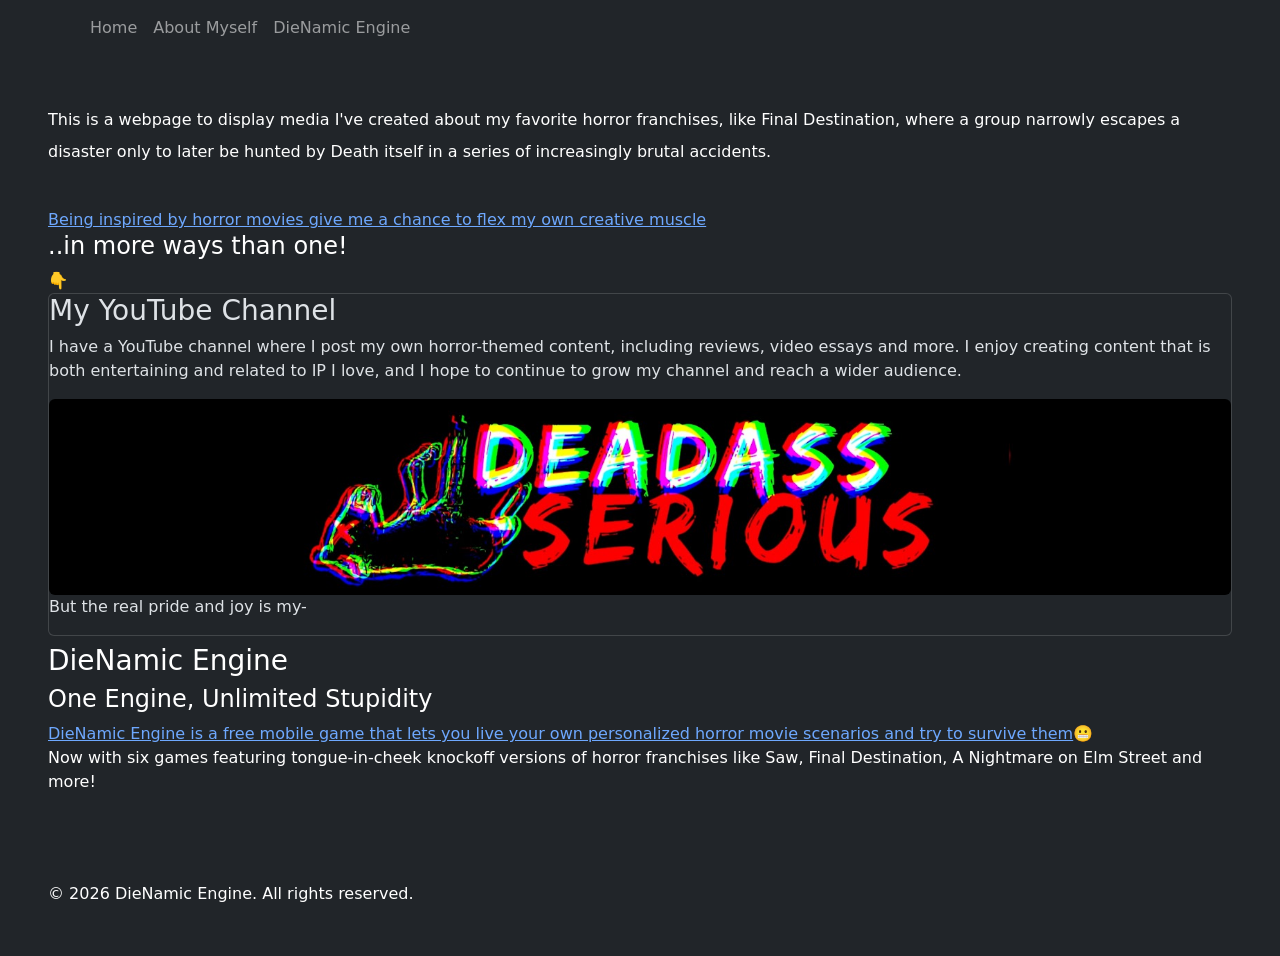
<file: index.html>
<!DOCTYPE html>
<html lang="en" data-bs-theme="dark">
<head>
   <title>Landing Page</title>
   <meta charset="utf-8">
   <meta name="viewport" content="width=device-width, initial-scale=1">

   <!-- Using Bootstrap 5 framework -->
   <link href="https://cdn.jsdelivr.net/npm/bootstrap@5.3.3/dist/css/bootstrap.min.css"
       rel="stylesheet">

   <!-- Bootstrap JavaScript -->
   <script src="https://cdn.jsdelivr.net/npm/bootstrap@5.3.3/dist/js/bootstrap.bundle.min.js"></script>

   <!-- jQuery used to load the navbar -->
   <script src="https://code.jquery.com/jquery-3.7.1.min.js"></script>
</head>

<body>
  <!-- Navbar gets added here -->
  <a class="visually-hidden-focusable btn btn-primary m-2" href="#main-content">Skip to main content</a>
  <div id="nav-placeholder"></div>
  <main id="main-content" class="container-fluid bg-dark text-white p-5 my-0 min-vh-100">
     <p class="text-start lh-lg">This is a webpage to display media I've created about my favorite horror franchises, like Final Destination, where a group narrowly escapes a disaster only to later be hunted by Death itself in a series of increasingly brutal accidents.</p>
    <br>
    <!-- The below link is to a music video I edited together from the series-->
    <a href="https://www.reddit.com/r/FinalDestination/comments/1eu4q0n/the_final_blackout/?share_id=d8KSG_67IsoYN0GgB-fT2&utm_content=1&utm_medium=android_app&utm_name=androidcss&utm_source=share&utm_term=2">Being inspired by horror movies give me a chance to flex my own creative muscle</a>
    <h4>..in more ways than one!</h4>
    <span style='font-size:px;'>&#128071;</span>  

    <div class="card" style="width:100%">
      <h3 class="card-title">My YouTube Channel</h3>
      <p class="card-text">I have a YouTube channel where I post my own horror-themed content, including reviews, video essays and more. I enjoy creating content that is both entertaining and related to IP I love, and I hope to continue to grow my channel and reach a wider audience.</p>
    <img class="card-img-bottom rounded mx-auto d-block" 
        src="images/das_logo.jpg" 
        alt="The Logo for my Horror-Themed YouTube Channel" 
        style="width:100%">
      <p>But the real pride and joy is my-</p>
    </div>

    <!-- The below link is to the DieNamic Engine that I coded from a single script about a deadly house (House Trap) into a full-fledged game-agnostic engine with bootstrapping, assets, JSON game data for SIX games I also created, data verification on init, debugging logs and more!-->
    <h2></h2>
    <h3>DieNamic Engine</h3>
      <h4 class="section-title left">One Engine, Unlimited Stupidity</h4>
        <a href="https://play.google.com/store/apps/details?id=org.dienamicengine.dep_fdt&pcampaignid=web_share" target="_blank">DieNamic Engine is a free mobile game that lets you live your own personalized horror movie scenarios and try to survive them</a>😬
        <p>Now with six games featuring tongue-in-cheek knockoff versions of horror franchises like Saw, Final Destination, A Nightmare on Elm Street and more!</p>      
        <br>
  <br>
  <footer>
    <br>&copy; 2026 DieNamic Engine. All rights reserved.
  </footer>
   <script>
       // Load only the #site-nav element from navbar.html
       $("#nav-placeholder").load("navbar.html #site-nav");
   </script>
        </div>
</main>
</body>

</html>
</file>
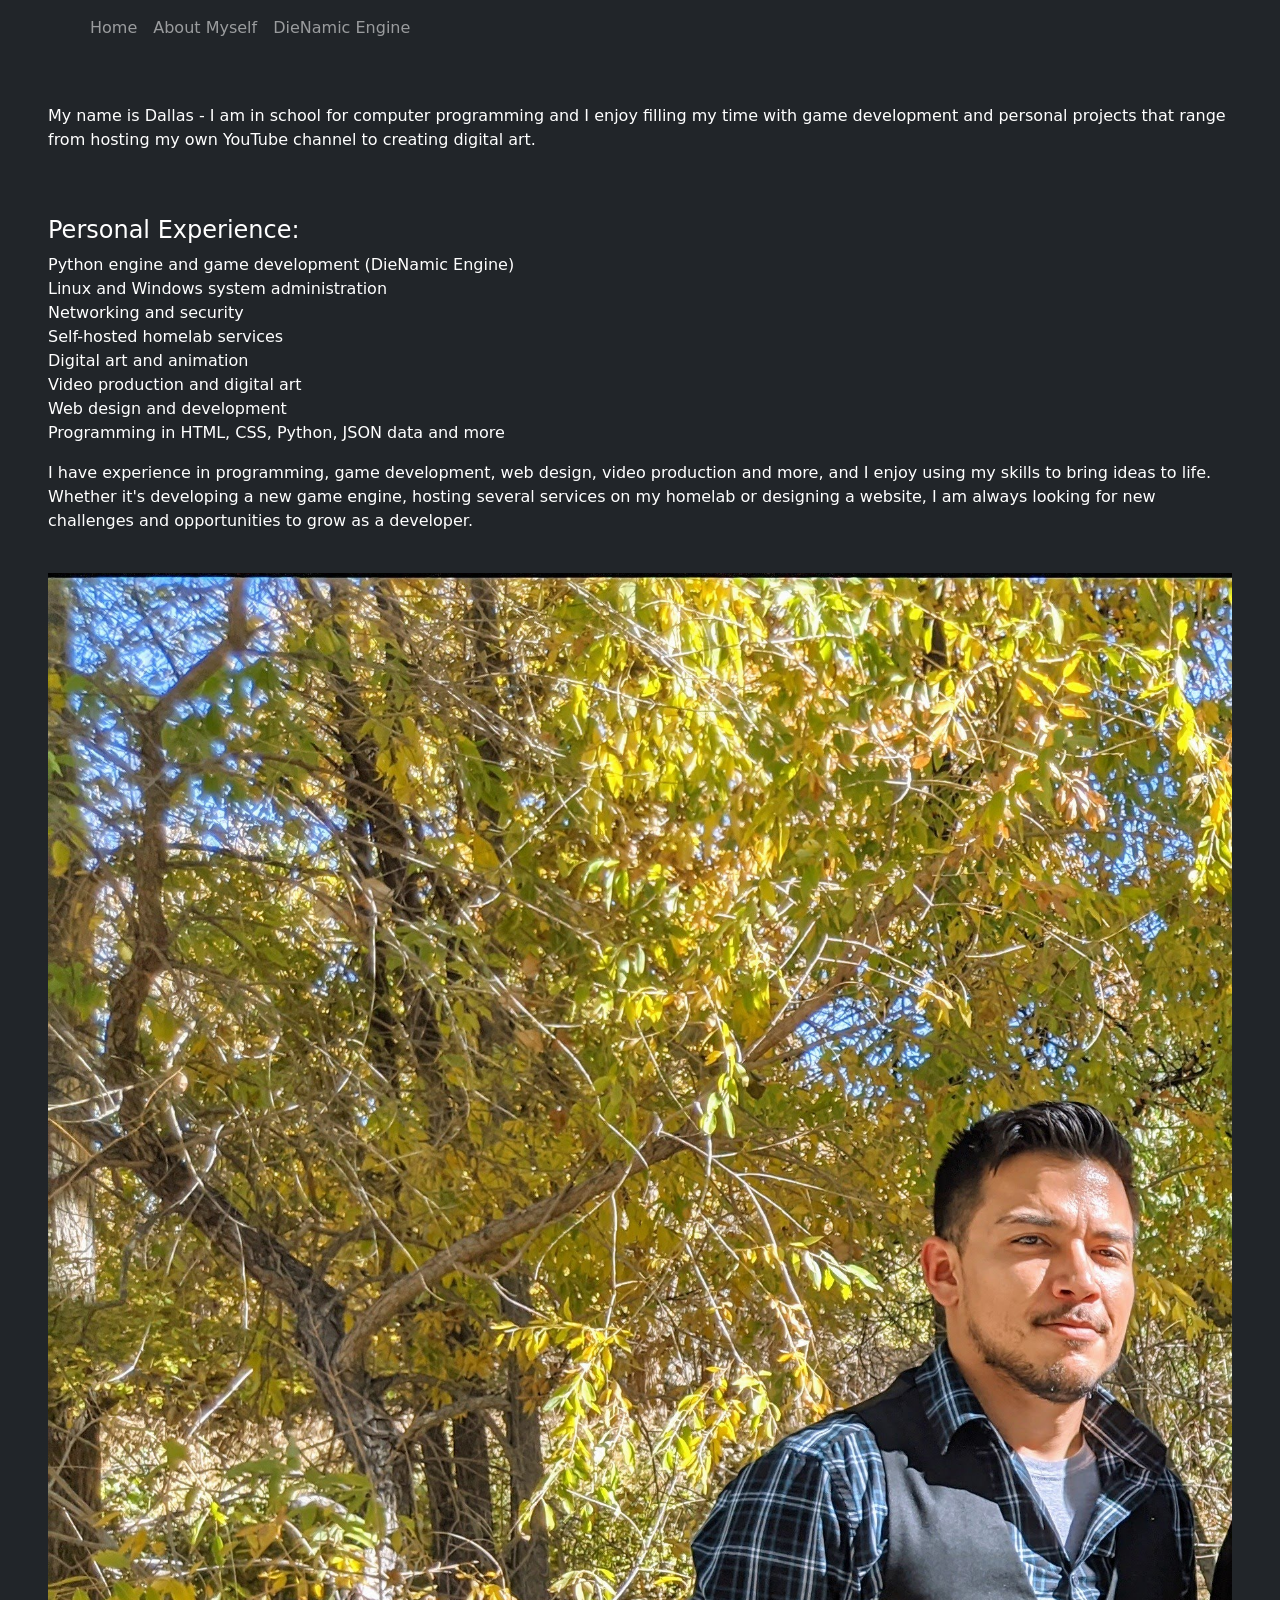
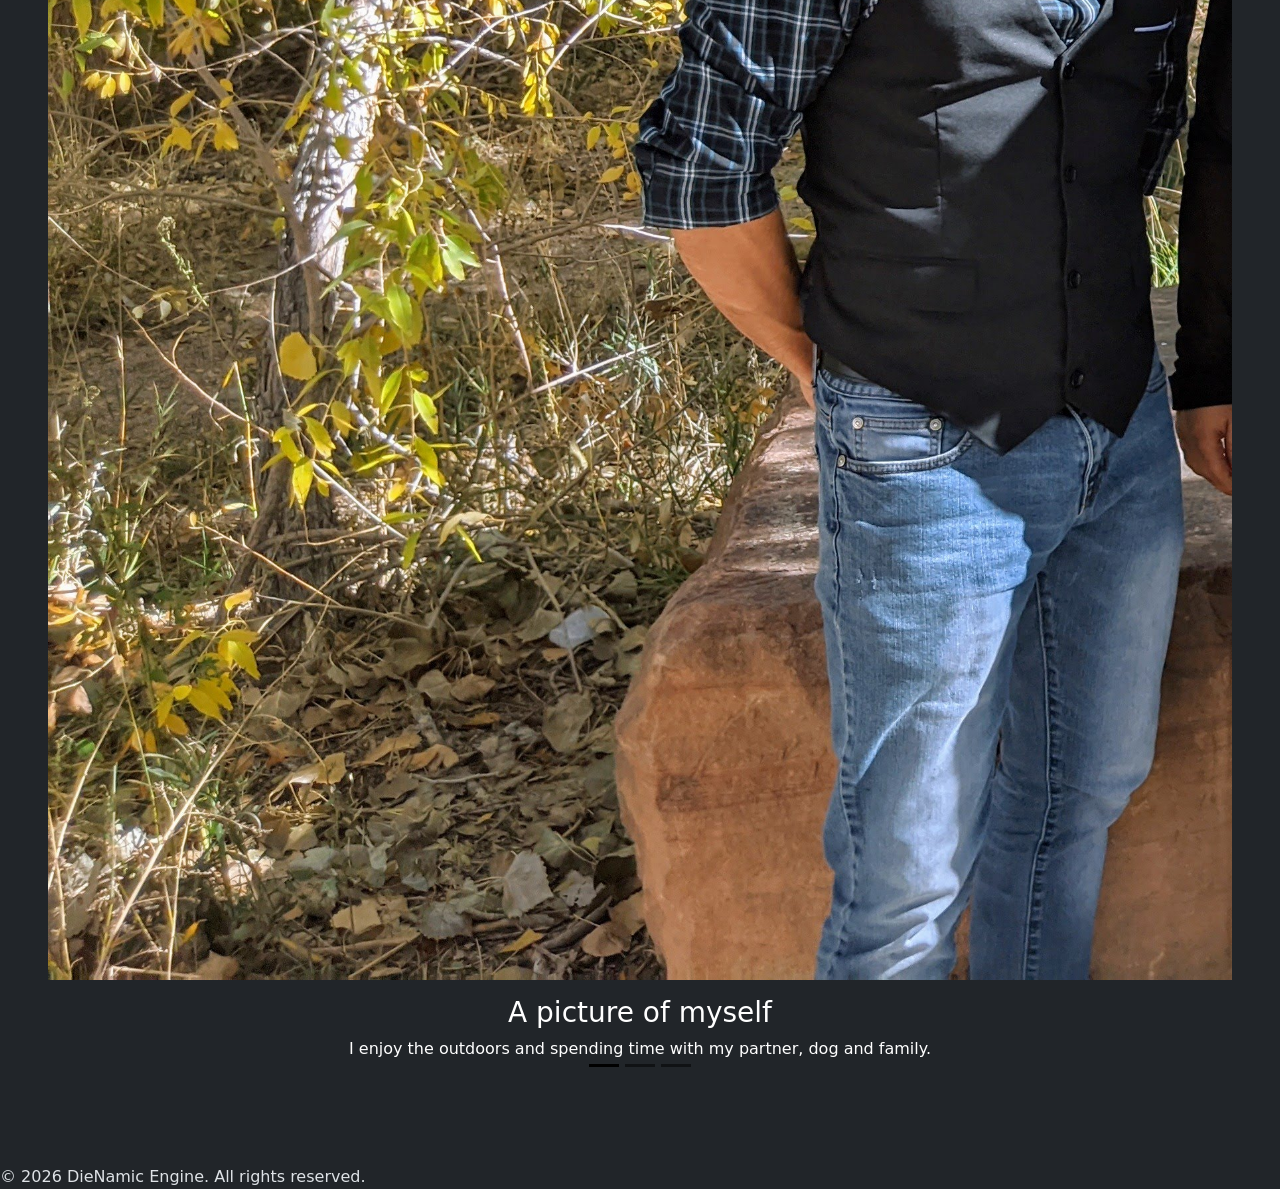
<file: about.html>
<!DOCTYPE html>
<html lang="en" data-bs-theme="dark">
<head>
   <title>About Me</title>
   <meta charset="utf-8">
   <meta name="viewport" content="width=device-width, initial-scale=1">

   <!-- Using Bootstrap 5 framework -->
   <link href="https://cdn.jsdelivr.net/npm/bootstrap@5.3.3/dist/css/bootstrap.min.css"
       rel="stylesheet">

   <!-- Bootstrap JavaScript -->
   <script src="https://cdn.jsdelivr.net/npm/bootstrap@5.3.3/dist/js/bootstrap.bundle.min.js"></script>

   <!-- jQuery used to load the navbar -->
   <script src="https://code.jquery.com/jquery-3.7.1.min.js"></script>
</head>

<body>
  <a class="visually-hidden-focusable btn btn-primary m-2" href="#main-content">Skip to main content</a>
  <!-- Navbar gets added here -->
  <div id="nav-placeholder"></div>
  <main id="main-content" class="container-fluid bg-dark text-white p-5 my-0 min-vh-100">
      <p>My name is Dallas - I am in school for computer programming and I enjoy filling my time with game development and personal projects that range from hosting my own YouTube channel to creating digital art.</p><br>
        <h2 class="h4 mt-4">Personal Experience:</h2>
          <ul class="list-unstyled">
            <li>Python engine and game development (DieNamic Engine)</li>
            <li>Linux and Windows system administration</li>
            <li>Networking and security</li>
            <li>Self-hosted homelab services</li>
            <li>Digital art and animation</li>
            <li>Video production and digital art</li>
            <li>Web design and development</li>
            <li>Programming in HTML, CSS, Python, JSON data and more</li>
          </ul><p>I have experience in programming, game development, web design, video production and more, and I enjoy using my skills to bring ideas to life. Whether it's developing a new game engine, hosting several services on my homelab or designing a website, I am always looking for new challenges and opportunities to grow as a developer.</p>
    <br>
    <!-- Carousel -->
<div id="demo" class="carousel slide" data-bs-ride="carousel">
  <!-- Indicators/dots -->
  <div class="carousel-indicators">
    <button type="button" data-bs-target="#demo" data-bs-slide-to="0" class="active"></button>
    <button type="button" data-bs-target="#demo" data-bs-slide-to="1"></button>
    <button type="button" data-bs-target="#demo" data-bs-slide-to="2"></button>
  </div>
  
  <!-- The slideshow/carousel -->
  <div class="carousel-inner">
    <div class="carousel-item active">
    <img src="images/goobie.png" alt="Digital art of my dog who hates being photographed" class="d-block w-100">
        <div class="text-center py-3">
            <h3>My Pittskie provides both inspiration and companionship. This is a piece of digital art I created because he's just that cute.</h3>
        </div>
    </div>
    <div class="carousel-item active">
      <img src="images/me.jpg" class="d-block w-100" alt="Me outdoors in the fall leaves">
      <div class="text-center py-3">
        <h3>A picture of myself</h3>
        <p>I enjoy the outdoors and spending time with my partner, dog and family.</p>
      </div>
    </div>
    <div class="carousel-item">
      <img class="img " src="images/zayne.jpg" alt="My partner" class="d-block w-100">
        <div class="text-center py-3">
            <h3>My Partner</h3>
            <p>Spending time with my boyfriend Zayne is one of the most rewarding aspects of my life. Our interests have a lot of crossover so we are able to enjoy hikes with our dogs, go on trips out of town or stay home doing our individual activities.<br>I love him very much!</p>
        </div>
    </div>
  </div>
  </main>
  <footer>
    <br>&copy; 2026 DieNamic Engine. All rights reserved.
  </footer>
   <script>
       // Load only the #site-nav element from navbar.html
       $("#nav-placeholder").load("navbar.html #site-nav");
   </script>
        </div>

</body>
</html>
</file>
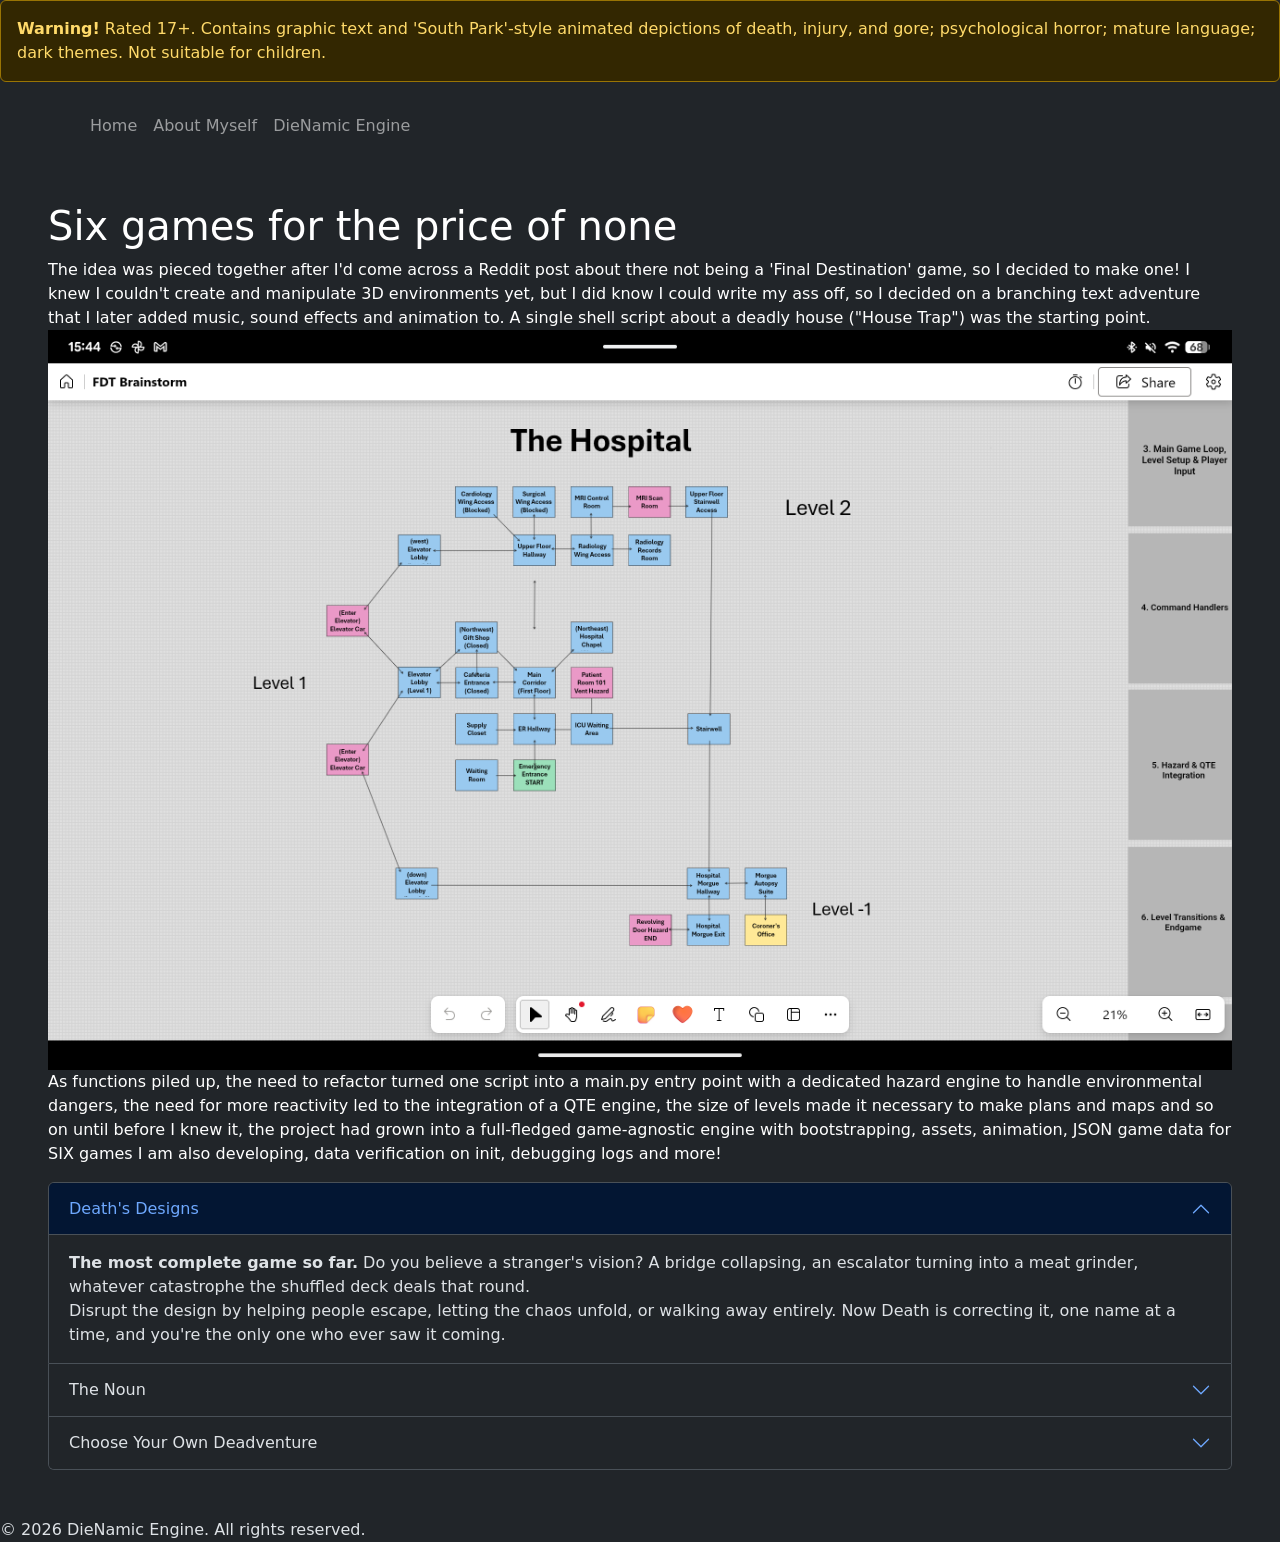
<file: games.html>
<!DOCTYPE html>
<html lang="en" data-bs-theme="dark">
<head>
   <title>Games</title>
   <meta charset="utf-8">
   <meta name="viewport" content="width=device-width, initial-scale=1">

   <!-- Using Bootstrap 5 framework -->
   <link href="https://cdn.jsdelivr.net/npm/bootstrap@5.3.3/dist/css/bootstrap.min.css"
       rel="stylesheet">

   <!-- Bootstrap JavaScript -->
   <script src="https://cdn.jsdelivr.net/npm/bootstrap@5.3.3/dist/js/bootstrap.bundle.min.js"></script>

   <!-- jQuery used to load the navbar -->
   <script src="https://code.jquery.com/jquery-3.7.1.min.js"></script>
</head>

<body>
  <a class="visually-hidden-focusable btn btn-primary m-2" href="#main-content">Skip to main content</a>
    <div class="alert alert-warning">
      <!-- This footer comes with a warning for people with a low tolerance for graphic content -->
      <strong>Warning!</strong> Rated 17+. Contains graphic text and 'South Park'-style animated depictions of death, injury, and gore; psychological horror; mature language; dark themes. Not suitable for children.
          <!-- This footer comes with a warning for people with a low tolerance for graphic content -->
    </div>
  <a class="visually-hidden-focusable btn btn-primary m-2" href="#main-content">Skip to main content</a>
  <!-- Navbar gets added here -->
  <div id="nav-placeholder"></div>
  <main id="main-content" class="container-fluid bg-dark text-white p-5 my-0 min-vh-100">
    <h1>Six games for the price of none</h1>
      <p>The idea was pieced together after I'd come across a Reddit post about there not being a 'Final Destination' game, so I decided to make one! I knew I couldn't create and manipulate 3D environments yet, but I did know I could write my ass off, so I decided on a branching text adventure that I later added music, sound effects and animation to. A single shell script about a deadly house ("House Trap") was the starting point.<br>
      <img src="/images/hospital_map.png" alt="A whiteboard rendering of the hospital map of 'Death's Designs'" class="img-fluid"><br>
        As functions piled up, the need to refactor turned one script into a main.py entry point with a dedicated hazard engine to handle environmental dangers, the need for more reactivity led to the integration of a QTE engine, the size of levels made it necessary to make plans and maps and so on until before I knew it, the project had grown into a full-fledged game-agnostic engine with bootstrapping, assets, animation, JSON game data for SIX games I am also developing, data verification on init, debugging logs and more!</p>
        <div class="accordion" id="accordionPanelsStayOpenExample">
          <div class="accordion-item">
            <h2 class="accordion-header">
              <button class="accordion-button" type="button" data-bs-toggle="collapse" data-bs-target="#panelsStayOpen-collapseOne" aria-expanded="true" aria-controls="panelsStayOpen-collapseOne">
                Death's Designs
              </button>
            </h2>
            <div id="panelsStayOpen-collapseOne" class="accordion-collapse collapse show">
              <div class="accordion-body">
                <strong>The most complete game so far.</strong> Do you believe a stranger's vision? A bridge collapsing, an escalator turning into a meat grinder, whatever catastrophe the shuffled deck deals that round.<br>Disrupt the design by helping people escape, letting the chaos unfold, or walking away entirely. Now Death is correcting it, one name at a time, and you're the only one who ever saw it coming.
              </div>
            </div>
          </div>
          <div class="accordion-item">
            <h2 class="accordion-header">
              <button class="accordion-button collapsed" type="button" data-bs-toggle="collapse" data-bs-target="#panelsStayOpen-collapseTwo" aria-expanded="false" aria-controls="panelsStayOpen-collapseTwo">
                The Noun
              </button>
            </h2>
            <div id="panelsStayOpen-collapseTwo" class="accordion-collapse collapse">
              <div class="accordion-body">
                <strong>Among Us with a twist.</strong> An Antarctic research outpost, cut off for the season, twelve people who all know each other ..or so they think. Something arrived with a helicopter crash, and it can wear a face perfectly enough that even the people who see it every day can't tell. Investigate, run tests, confront people you have to keep working alongside no matter what you suspect. If you keep getting it wrong, you'll tank your reputation and risk handing the thing your whole crew.
              </div>
            </div>
          </div>
          <div class="accordion-item">
            <h2 class="accordion-header">
              <button class="accordion-button collapsed" type="button" data-bs-toggle="collapse" data-bs-target="#panelsStayOpen-collapseThree" aria-expanded="false" aria-controls="panelsStayOpen-collapseThree">
                Choose Your Own Deadventure
              </button>
            </h2>
            <div id="panelsStayOpen-collapseThree" class="accordion-collapse collapse">
              <div class="accordion-body">
                <strong>A unique take on the choose-your-own-adventure genre.</strong> A true branching-node adventure, not a linear game with the occasional fork — every scene is a real decision point, and every decision can save someone or cost them. Death's shuffled a kill order for your friend group behind the scenes, and the only warning is a phone call you can choose to ignore.
              </div>
            </div>
      </main>
  <footer>
  &copy; 2026 DieNamic Engine. All rights reserved.
  </footer>
        </div>
   <script>
       // Load only the #site-nav element from navbar.html
       $("#nav-placeholder").load("navbar.html #site-nav");
   </script>

</body>
</html>
</file>
